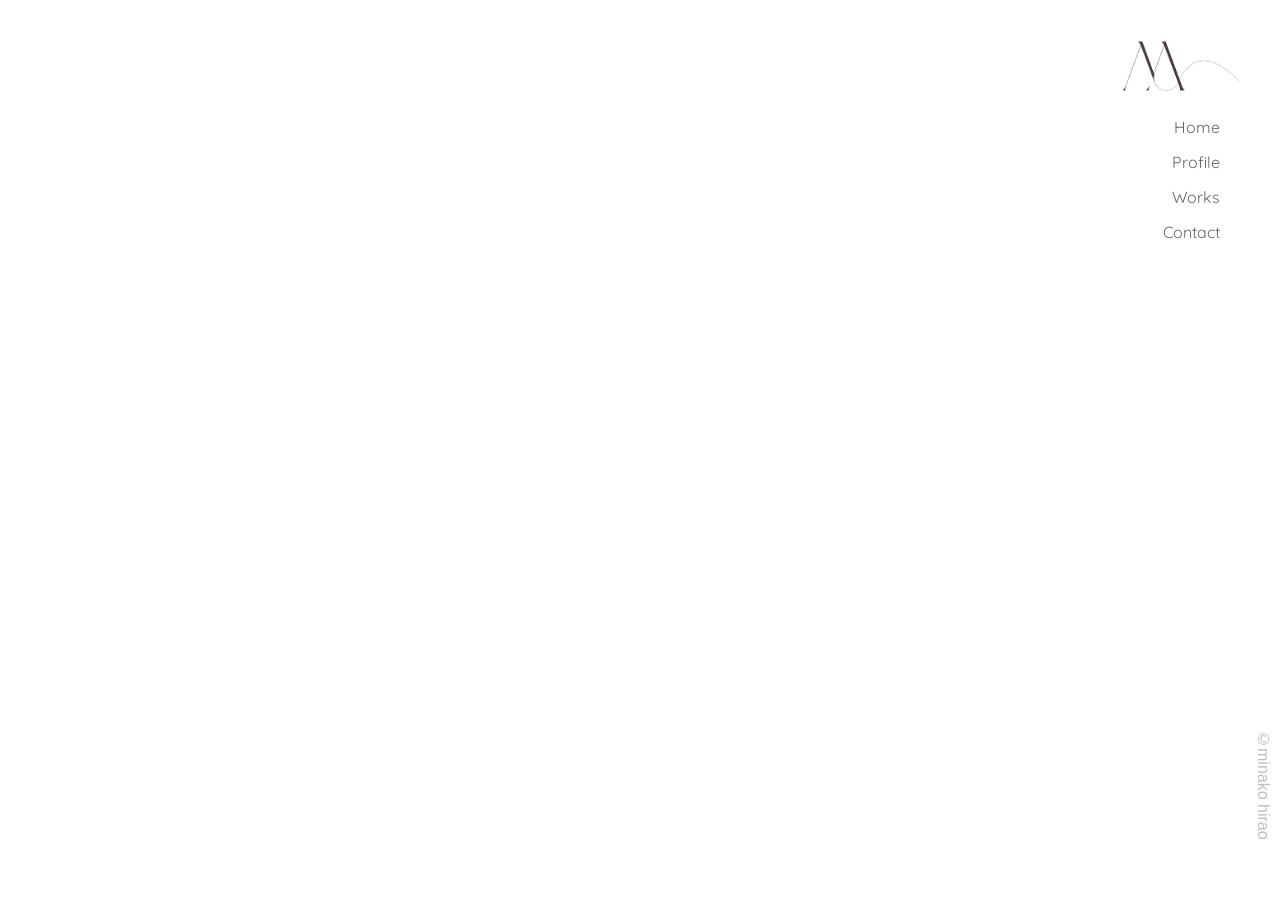
<file: index.html>
<!DOCTYPE html>
<html lang="ja">
	<head>
		<meta charset="UTF-8">
		<title>Portfolio</title>
		<meta name="description" content="HiraoMinakoのポートフォリオ。バナーデザインやwebサイトページをまとめています。">
		<meta name="viewport" content="width=device-width, initial-scale=1">
		<link rel="canonical" href="ページURLを入れる">
		<link rel="stylesheet" href="css/reset_001.css">
		<link rel="stylesheet" href="css/reset_002.css">
		<link rel="stylesheet" href="css/style.css">
		<link rel="stylesheet" href="https://cdnjs.cloudflare.com/ajax/libs/font-awesome/6.5.1/css/all.min.css">
		<link rel="shortcut icon" href="images/favicon/favicon001.ico" type="image/x-icon">
		<link rel="apple-touch-icon-precomposed" href="images/sp_home.png">
		<link rel="preconnect" href="https://fonts.googleapis.com">
		<link rel="preconnect" href="https://fonts.gstatic.com" crossorigin>
		<link href="https://fonts.googleapis.com/css2?family=Kiwi+Maru&family=Noto+Sans+JP:wght@100..900&family=Open+Sans:ital,wght@0,300..800;1,300..800&family=Quicksand:wght@300..700&family=Raleway:ital,wght@0,100..900;1,100..900&family=Noto+Sans+KR:wght@100..900&family=Zen+Kaku+Gothic+New&display=swap" rel="stylesheet">
	</head>
	<body>
		<div id="site-wrapper">
			<header class="header">
				<h1 class="header__logo">
					<a href="#" class="header__link"><img src="images/logo.png" alt="ポートフォリオサイトTOP"></a>
				</h1>
				<nav class="header__nav">
					<ul class="site-nav">
						<li class="site-nav__list">
							<a href="#" class="site-nav__link">Home</a>
						</li>
						<li class="site-nav__list">
							<a href="contents/profile.html" class="site-nav__link">Profile</a>
						</li>
						<li class="site-nav__list">
							<a href="contents/works.html" class="site-nav__link">Works</a>
						</li>
						<li class="site-nav__list">
							<a href="contents/contact.html" class="site-nav__link">Contact</a>
						</li>
					</ul>
				</nav>
			</header>
			<main>
				<!-- スライドショー -->
				<div class="mainimg">
					<div class="mainimg__inner">
						<div class="mainimg__slide mainimg__slide--type01"></div>
						<div class="mainimg__slide mainimg__slide--type02"></div>
						<div class="mainimg__slide mainimg__slide--type03"></div>
					</div>
				</div>
			</main>
			<footer>
				<small>&copy;minako&nbsp;hirao</small>
			</footer>
		</div>
		<script src="https://code.jquery.com/jquery-3.7.1.min.js" integrity="sha256-/JqT3SQfawRcv/BIHPThkBvs0OEvtFFmqPF/lYI/Cxo=" crossorigin="anonymous"></script>
		<script src="js/script.js"></script>
	</body>
</html>
</file>
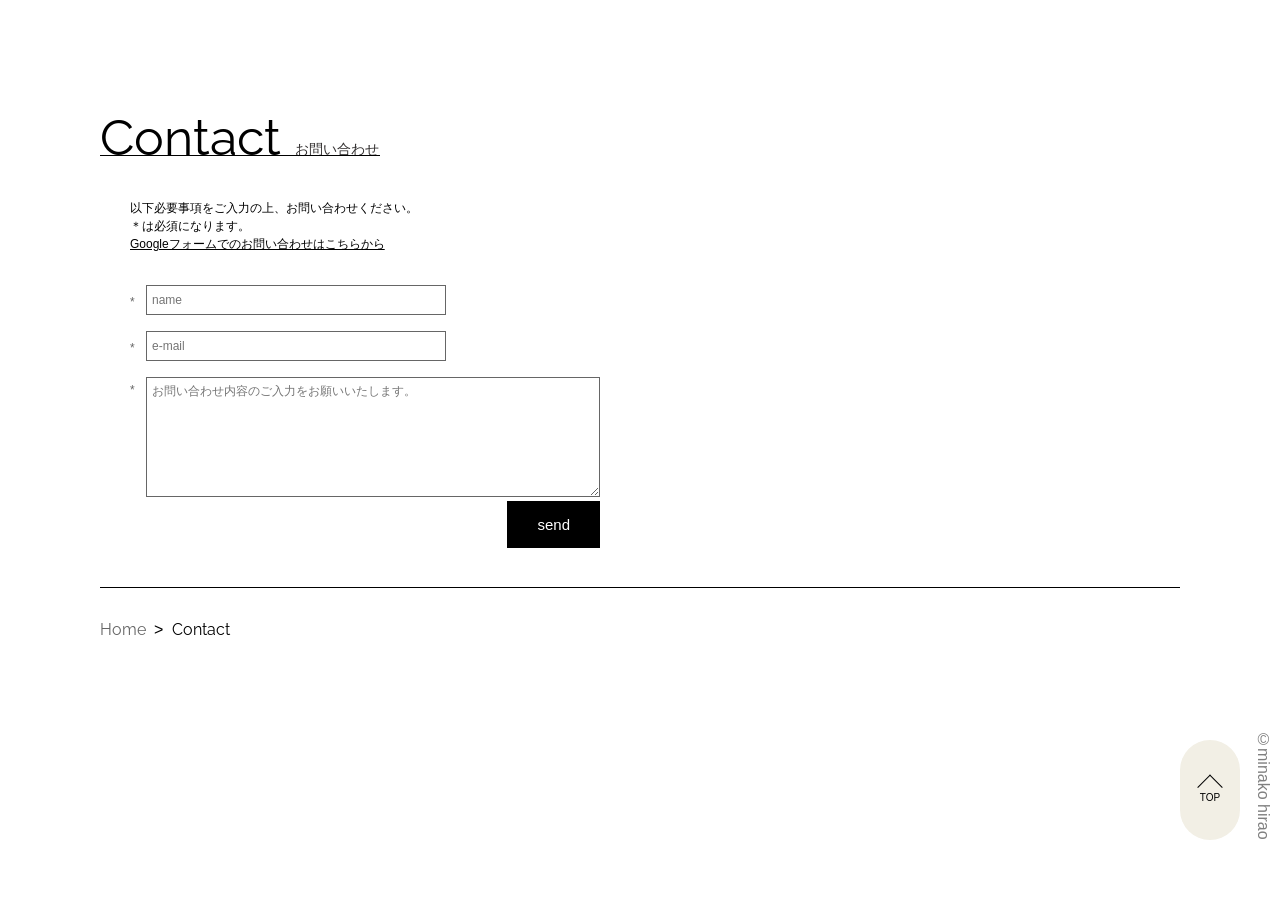
<file: contents/contact.html>
<!DOCTYPE html>
<html lang="ja">
	<head>
		<meta charset="UTF-8">
		<title>portfolio~contact~</title>
		<meta name="viewport" content="width=device-width, initial-scale=1">
		<link rel="stylesheet" href="../css/reset_001.css">
		<link rel="stylesheet" href="../css/reset_002.css">
		<link rel="stylesheet" href="css/style.css">
		<link rel="stylesheet" href="https://cdnjs.cloudflare.com/ajax/libs/font-awesome/6.5.1/css/all.min.css">
		<link rel="shortcut icon" href="../images/favicon/favicon001.ico" type="image/x-icon">
		<link rel="preconnect" href="https://fonts.googleapis.com">
		<link rel="preconnect" href="https://fonts.gstatic.com" crossorigin>
		<link href="https://fonts.googleapis.com/css2?family=Kiwi+Maru&family=Noto+Sans+JP:wght@100..900&family=Open+Sans:ital,wght@0,300..800;1,300..800&family=Quicksand:wght@300..700&family=Raleway:ital,wght@0,100..900;1,100..900&display=swap" rel="stylesheet">
	</head>
	<body>
		<div id="site-wrapper">
			<!-- <header id="site-header"></header> -->
			<main>
				<div class="contents">
					<div class="contents__title">
						<div class="title title--contact">Contact<span class="title__small">お問い合わせ</span></div>
					</div>
					<p class="contents__text">以下必要事項をご入力の上、お問い合わせください。
						<br>＊は必須になります。
						<!-- <br><a href="mailto:t72.hirao.minako@gmail.com?body=お名前：%0D%0Aお問い合わせ詳細：">メールでのお問い合わせはこちらから</a> -->
						<br><a href="https://docs.google.com/forms/d/e/1FAIpQLScYeqMT-FtVu88EOL-cyycmxvtmGi812Dn-ZzyZd73nIT6wEg/viewform?usp=publish-editor">Googleフォームでのお問い合わせはこちらから</a>
					</p>
					<div class="contents__form">
						<form id="js-form" action="" class="form">
							<div class="form__input">
								<label for="name" class="form__label">*</label>
								<input type="text" name="name" id="name" class="form__small js-name" placeholder="name" required>
							</div>
							<div class="form__input">
								<label for="email" class="form__label">*</label>
								<input type="text" name="email" id="email" class="form__small js-email" placeholder="e-mail" required>
							</div>
							<div class="form__input form__input--type01">
								<label for="message" class="form__label">*</label>
								<textarea type="" name="message" id="message" class="form__large js-comment" placeholder="お問い合わせ内容のご入力をお願いいたします。"></textarea>
							</div>
							<div class="form__btnarea">
								<!-- formで実装する場合はこちらに切り替える -->
								<!-- <input type="submit" value="send" class="form__btn js-contact-btn"> -->
								<a href="#" class="form__btn js-contact-btn">send</a>
							</div>
						</form>
					</div>
				</div>
			</main>
			<footer>
				<small>&copy;minako&nbsp;hirao</small>
				<ol class="breadcrumbs">
					<li class="breadcrumbs__list"><a href="../index.html" class="breadcrumbs__link">Home</a></li>
					<li class="breadcrumbs__list"><span class="breadcrumbs__text">Contact</span></li>
				</ol>
			</footer>

			<div class="pagetop"><a href="../index.html" class="pagetop__btn"><span class="pagetop__btn-text">TOP</span></a></div>
		</div>
		<script src="https://code.jquery.com/jquery-3.7.1.min.js" integrity="sha256-/JqT3SQfawRcv/BIHPThkBvs0OEvtFFmqPF/lYI/Cxo=" crossorigin="anonymous"></script>
		<script src="../js/script.js"></script>
	</body>
</html>
</file>
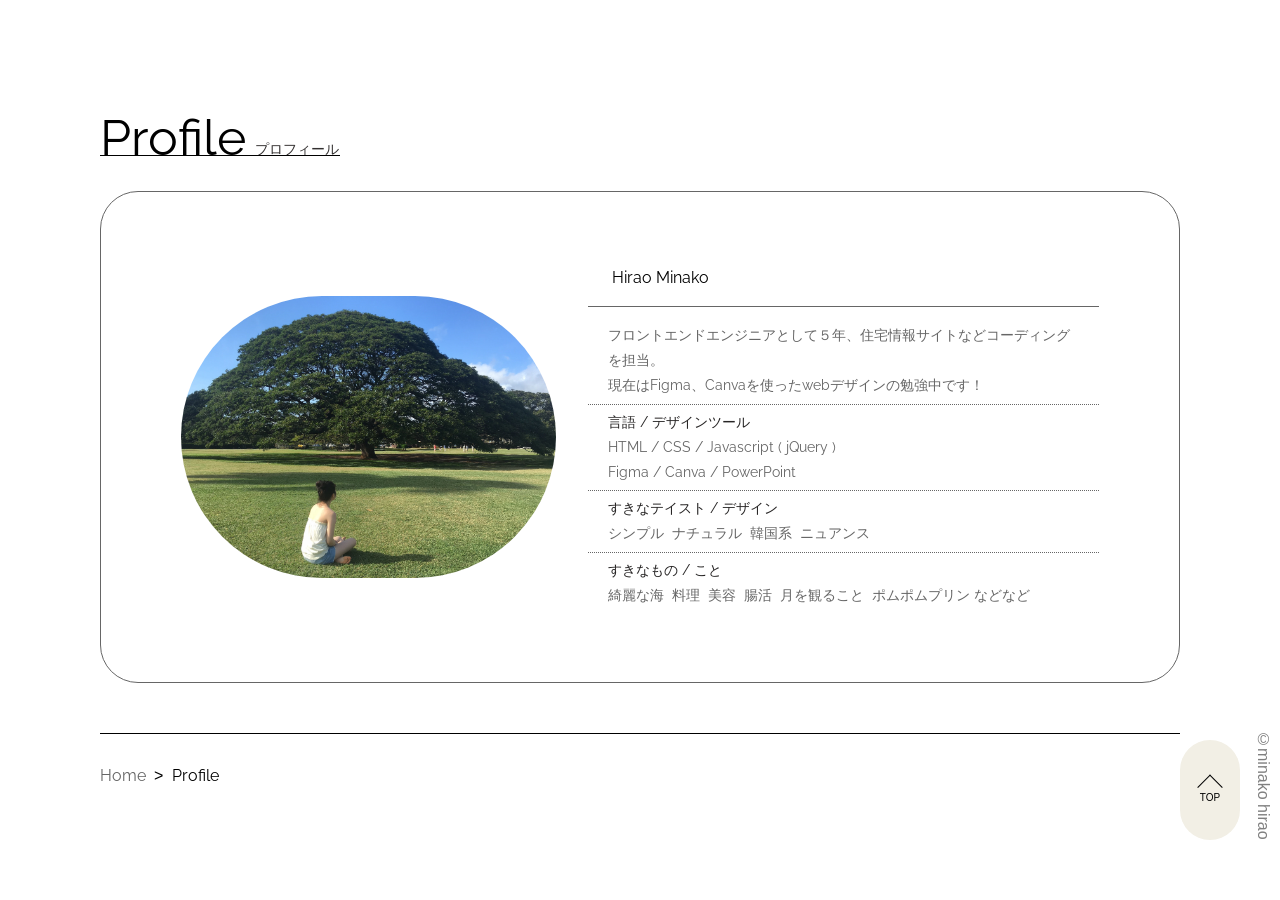
<file: contents/profile.html>
<!DOCTYPE html>
<html lang="ja">
	<head>
		<meta charset="UTF-8">
		<title>Portfolio~profile~</title>
		<meta name="viewport" content="width=device-width, initial-scale=1">
		<link rel="stylesheet" href="../css/reset_001.css">
		<link rel="stylesheet" href="../css/reset_002.css">
		<link rel="stylesheet" href="css/style.css">
		<link rel="stylesheet" href="https://cdnjs.cloudflare.com/ajax/libs/font-awesome/6.5.1/css/all.min.css">
		<link rel="shortcut icon" href="../images/favicon/favicon001.ico" type="image/x-icon">
		<link rel="preconnect" href="https://fonts.googleapis.com">
		<link rel="preconnect" href="https://fonts.gstatic.com" crossorigin>
		<link href="https://fonts.googleapis.com/css2?family=Kiwi+Maru&family=Noto+Sans+JP:wght@100..900&family=Open+Sans:ital,wght@0,300..800;1,300..800&family=Quicksand:wght@300..700&family=Raleway:ital,wght@0,100..900;1,100..900&display=swap" rel="stylesheet">
	</head>
	<body>
		<div id="site-wrapper">
			<main>
				<div class="contents">
					<div class="contents__title">
						<div class="title">Profile<span class="title__small">プロフィール</span></div>
					</div>
					<div id="contents" class="contents__body">
						<div class="box">
							<div class="box__object">
								<img src="../images/profile001.jpg" class="box__img" alt="プロフィール画像">
							</div>
							<div class="box__info">
								<div class="box__title">Hirao Minako</div>
								<div class="box__body">
									<div class="box__item">
										<p class="box__text">
											フロントエンドエンジニアとして５年、住宅情報サイトなどコーディングを担当。<br>
											現在はFigma、Canvaを使ったwebデザインの勉強中です！</p>
									</div>
									<div class="box__item">
										<div class="box__head">言語&nbsp;/&nbsp;デザインツール</div>
										<p class="box__text">HTML&nbsp;/&nbsp;CSS&nbsp;/&nbsp;Javascript&nbsp;(&nbsp;jQuery&nbsp;)</p>
										<p class="box__text">Figma&nbsp;/&nbsp;Canva&nbsp;/&nbsp;PowerPoint</p>
									</div>
									<div class="box__item">
										<div class="box__head">すきなテイスト&nbsp;/&nbsp;デザイン</div>
										<p class="box__text">シンプル&ensp;ナチュラル&ensp;韓国系&ensp;ニュアンス</p>
									</div>
									<div class="box__item">
										<div class="box__head">すきなもの&nbsp;/&nbsp;こと</div>
										<p class="box__text">綺麗な海&ensp;料理&ensp;美容&ensp;腸活&ensp;月を観ること&ensp;ポムポムプリン&nbsp;などなど</p>
									</div>
								</div>
							</div>
						</div>

					</div>
				</div>
			</main>
			<footer>
				<small>&copy;minako&nbsp;hirao</small>
				<ol class="breadcrumbs">
					<li class="breadcrumbs__list"><a href="../index.html" class="breadcrumbs__link">Home</a></li>
					<li class="breadcrumbs__list"><span class="breadcrumbs__text">Profile</span></li>
				</ol>
			</footer>

			<div class="pagetop"><a href="../index.html" class="pagetop__btn"><span class="pagetop__btn-text">TOP</span></a></div>
		</div>
		<script src="../js/script.js"></script>
	</body>
</html>
</file>
<file: css/style.css>
@charset "UTF-8";
body {
    font-family: "Hiragino kaku Gothic ProN", Meiryo, sans-serif;
    background-color: #fcf9ee;
    overflow-x: hidden;
    line-height: 1.5;
}
#site-wrapper {
    position: relative;
    background-color: #fff;
    transition: 1s;
}
.header {
    position: absolute;
    top: 40px;
    right: 30px;
    width: 130px;
    z-index: 1;
}
.header .header__logo {
    width: 120px;
}
.header .header__link {
    display: inline-block;
}
.header .header__nav {
    padding-right: 30px;
    margin-top: 20px;
}
.site-nav {
    display: flex;
    flex-direction: column;
    align-items: flex-end;
    gap: 10px;
    list-style: none;
}
.site-nav .site-nav__link {
    display: inline-block;
    color: #666;
    font-size: 1rem;
    font-family: "Quicksand", sans-serif;
    text-decoration: none;
}
.site-nav .site-nav__link:hover {
    transform: scale(1.1);
    transition: 0.6s;
}
.mainimg {
    padding: 50px;
    height: 100vh;
}
.mainimg .mainimg__inner {
    position: relative;
    width: 100%;
    height: 100%;
    border-radius: 50px;
    overflow: hidden;
}
.mainimg .mainimg__slide {
    position: absolute;
    inset: 0;
    opacity: 0;
    animation: slideshow 15s infinite;
    background-size: cover;
    background-position: center;
}
.mainimg .mainimg__slide.mainimg__slide--type01 {
    background-image: url(../images/bg001.jpg);
    animation-delay: 0s;
}
.mainimg .mainimg__slide.mainimg__slide--type02 {
    background-image: url(../images/bg002.jpg);
    animation-delay: 5s;
}
.mainimg .mainimg__slide.mainimg__slide--type03 {
    background-image: url(../images/bg003.jpg);
    animation-delay: 10s;
}
footer small {
    position: fixed;
    right: 5px;
    bottom: 60px;
    writing-mode: vertical-lr;
    color: #c2bebe;
}
@keyframes slideshow {
    0% {
        opacity: 0;
        transform: scale(1);
    }
    10% {
        opacity: 1;
        transform: scale(1.1);
    }
    33% {
        opacity: 1;
    }
    43% {
        opacity: 0;
    }
    100% {
        opacity: 0;
    }
}
@media screen and (max-width: 700px) {
    .header {
        top: 80px;
    }
    .header .header__logo {
        display: flex;
        justify-content: flex-end;
        width: 100%;
    }
    .header .header__link {
        margin-right: -32px;
        width: 100px;
    }
    .header .header__nav {
        padding-right: 0;
        margin-top: 30px;
    }
    .site-nav {
        gap: 20px;
    }
    .site-nav .site-nav__link {
        font-size: 1.15rem;
    }
    .mainimg {
        padding: 40px;
    }
    footer small {
        bottom: 12px;
        font-size: 12px;
    }
}
</file>
<file: contents/css/style.css>
body {
    font-family: "Hiragino kaku Gothic ProN", Meiryo, sans-serif;
    background-color: #fff;
    overflow-x: hidden;
    line-height: 1.5;
}
body.is-active {
    position: fixed;
    width: 100%;
}
#site-wrapper {
    padding: 100px 100px 50px;
}
.contents .contents__subtext {
    margin-top: 32px;
    color: #666;
    font-size: 12px;
}
.contents .contents__tab {
    margin-top: 32px;
    border-bottom: 1px solid #666;
}
.contents .contents__body {
    margin-top: 16px;
    animation: fadeIn 1.5s ease-in-out;
}
.contents .contents__text {
    margin-top: 24px;
    padding-left: 30px;
    font-size: 12px;
    line-height: 1.5;
    animation: fadeIn 1.5s ease-in-out;
}
.contents .contents__form {
    margin-top: 32px;
    padding-left: 30px;
    max-width: 500px;
    animation: fadeIn 1.5s ease-in-out;
}
.title {
    position: relative;
    color: #000;
    font-size: 50px;
    font-family: "Raleway", sans-serif;
}
.title .title__small {
    position: absolute;
    bottom: 15px;
    left: 155px;
    font-size: 14px;
    color: #333030;
}
.title.title--works::after {
    width: 220px;
}
.title.title--contact .title__small {
    left: 195px;
}
.title.title--contact::after {
    width: 280px;
}
.title::after {
    content: "";
    display: inline-block;
    position: absolute;
    bottom: 19px;
    left: 0;
    width: 240px;
    height: 1px;
    background-color: #000;
}
.menu {
    position: fixed;
}
.box {
    display: flex;
    justify-content: space-around;
    padding: 50px 80px;
    border: 1px solid #666;
    border-radius: 38px;
}
.box .box__object {
    display: flex;
    align-items: center;
    max-width: 375px;
    min-width: 350px;
}
.box .box__img {
    border-radius: 150px;
}
.box .box__info {
    margin-left: 32px;
    padding-top: 24px;
    padding-bottom: 24px;
    min-width: 360px;
}
.box .box__title {
    padding-right: 24px;
    padding-left: 24px;
    color: #000;
    font-size: 16px;
    font-family: "Raleway", sans-serif;
}
.box .box__body {
    margin-top: 16px;
    padding-top: 16px;
    border-top: 1px solid #666;
}
.box .box__item {
    padding-right: 20px;
    padding-left: 20px;
    margin-top: 5px;
    padding-top: 5px;
    border-top: 1px dotted #666;
}
.box .box__item:first-child {
    margin-top: 0;
    padding-top: 0;
    border-top: none;
}
.box .box__head {
    color: #272525;
    font-size: 14px;
    font-family: "Raleway", sans-serif;
    line-height: 1.8;
}
.box .box__text {
    color: #666;
    font-size: 14px;
    font-family: "Raleway", sans-serif;
    line-height: 1.8;
}
.box .box__text.box__text--type01 {
    color: #272525;
}
.tab {
    display: flex;
}
.tab .tab__item {
    width: 150px;
    height: 30px;
    border: 1px solid #666;
    border-radius: 5px 5px 0 0;
    border-bottom: none;
    border-left: none;
    overflow: hidden;
}
.tab .tab__item:first-child {
    border-left: 1px solid #666;
}
.tab .tab__btn {
    display: flex;
    justify-content: center;
    align-items: center;
    height: 100%;
    width: 100%;
    color: #666;
    font-family: "Raleway", sans-serif;
    text-decoration: none;
}
.tab .tab__btn:hover {
    background-color: #f2efe5;
}
.tab .tab__btn.is-active {
    background-color: #f2efe5;
}
.gallery {
    display: none;
    flex-wrap: wrap;
    gap: 20px;
    list-style: none;
}
.gallery .gallery__item {
    position: relative;
    display: flex;
    align-items: center;
    height: 100%;
    padding: 5px;
    box-shadow: 2px 2px 5px 2px rgba(0, 0, 0, 0.09);
    border-radius: 10px;
    overflow: hidden;
}
.gallery .gallery__item:hover {
    transform: scale(1.1);
    transition: 0.5s;
}
.gallery .gallery__img {
    max-height: 150px;
    height: auto;
}
.gallery.gallery--logo .gallery__img {
    max-width: 120px;
    max-height: 120px;
    height: auto;
}
.gallery.is-active {
    display: flex;
}
.modal {
    display: none;
    position: fixed;
    top: 0;
    left: 0;
    width: 100%;
    height: 100%;
    z-index: 1;
}
.modal .modal__layer {
    width: 100%;
    height: 100%;
    background: rgba(0, 0, 0, 0.4);
}
.modal .modal__window {
    position: absolute;
    top: 50%;
    left: 50%;
    padding: 10px 20px 20px;
    background-color: #fff;
    transform: translate(-50%, -50%);
    border-radius: 20px;
    z-index: 10;
}
.modal .modal__window-head {
    display: flex;
    justify-content: flex-end;
}
.modal .modal__window-close {
    display: inline-flex;
    justify-content: center;
    align-items: center;
    width: 30px;
    height: 30px;
    color: #666;
    font-size: 25px;
    text-decoration: none;
}
.modal .modal__window-main {
    margin-top: 20px;
}
.modal .modal__window-image {
    max-width: 900px;
    width: 100%;
}
.modal .modal__window-text {
    margin-top: 20px;
    color: #463232;
    font-size: 14px;
    font-family: "Raleway", sans-serif;
}
.modal.is-active {
    display: block;
}
.form {
    display: flex;
    flex-direction: column;
    gap: 16px;
}
.form .form__input {
    display: flex;
    align-items: center;
    gap: 8px;
}
.form .form__input.form__input--type01 {
    align-items: baseline;
}
.form .form__label {
    width: 8px;
    height: 8px;
    color: #666;
    font-size: 12px;
}
.form .form__small {
    padding: 5px;
    width: 300px;
    height: 30px;
    font-size: 12px;
    border: 1px solid #666;
}
.form .form__large {
    padding: 5px;
    width: 100%;
    font-size: 12px;
    border: 1px solid #666;
}
.form .form__btnarea {
    text-align: end;
}
.form .form__btn {
    padding: 15px 30px;
    color: #fff;
    font-size: 15px;
    background-color: #000;
    border: none;
    text-decoration: none;
}
.form .form__btn:hover {
    color: #000;
    background-color: #fff;
    border: 2px solid #000;
}
footer {
    margin-top: 50px;
    padding-top: 30px;
    border-top: 1px solid #000;
}
footer small {
    position: fixed;
    right: 5px;
    bottom: 60px;
    writing-mode: vertical-lr;
    opacity: .5;
}
.breadcrumbs {
    display: flex;
    align-items: center;
    list-style: none;
}
.breadcrumbs .breadcrumbs__list::before {
    content: ">";
    display: inline-block;
    width: 10px;
    height: 10px;
    margin-right: 8px;
    margin-left: 8px;
}
.breadcrumbs .breadcrumbs__list:first-child::before {
    content: none;
}
.breadcrumbs .breadcrumbs__link {
    padding-bottom: 2px;
    background-image: linear-gradient(#666, #666);
    background-repeat: no-repeat;
    background-position: bottom right;
    background-size: 0 1px;
    transition: background-size 0.3s;
    color: #666;
    font-family: "Raleway", sans-serif;
    text-decoration: none;
}
.breadcrumbs .breadcrumbs__link:hover {
    background-position: bottom left;
    background-size: 100% 1px;
}
.breadcrumbs .breadcrumbs__text {
    color: #000;
    font-family: "Raleway", sans-serif;
}
.pagetop {
    position: fixed;
    right: 40px;
    bottom: 60px;
    width: 60px;
    height: 100px;
}
.pagetop .pagetop__btn {
    display: inline-flex;
    justify-content: center;
    align-items: center;
    width: 100%;
    height: 100%;
    color: #fff;
    text-align: center;
    border-radius: 40px;
    background: #f2efe5;
    text-decoration: none;
}
.pagetop .pagetop__btn:after {
    content: "";
    position: absolute;
    top: 50%;
    left: 50%;
    display: inline-block;
    width: 18px;
    height: 18px;
    border-top: 1px solid #000;
    border-left: 1px solid #000;
    transform: translate(-50%, -65%) rotate(45deg);
}
.pagetop .pagetop__btn:hover {
    background-color: #fff;
    border: 1px solid #000;
    transition: 0.5s;
}
.pagetop .pagetop__btn-text {
    padding-top: 15px;
    color: #000;
    font-size: 10px;
    line-height: 1.2;
}
.pagetop.pagetop--work .pagetop__btn::after {
    top: 40%;
}
@media screen and (max-width: 1060px) {
    .box {
        flex-direction: column;
        align-items: center;
        padding: 10%;
    }
    .box .box__object {
        min-width: 0;
    }
    .box .box__info {
        margin-top: 32px;
        margin-left: 0;
        padding-top: 0;
        min-width: auto;
    }
    .box .box__title {
        text-align: center;
    }
    .box .box__head {
        font-size: 12px;
    }
    .box .box__text {
        font-size: 12px;
    }
}
@media (max-width: 700px) {
    #site-wrapper {
        padding: 50px;
    }
    .contents .contents__text {
        padding-left: 0;
    }
    .contents .contents__form {
        padding-left: 0;
    }
    .title {
        font-size: 35px;
    }
    .title .title__small {
        bottom: 10px;
        left: 112px;
    }
    .title::after {
        bottom: 13px;
    }
    .title.title--contact .title__small {
        left: 160px;
    }
    .gallery {
        justify-content: center;
    }
    .gallery .gallery__list.gallery__list--pc {
        display: none;
    }
    .modal .modal__window {
        width: 95%;
    }
    .form .form__large {
        width: 300px;
    }
    .form .form__btnarea {
        text-align: center;
    }
}
@keyframes fadeIn {
    from {
        opacity: 0;
        transform: translateY(20px);
    }
    to {
        opacity: 1;
        transform: translateY(0);
    }
}
</file>
